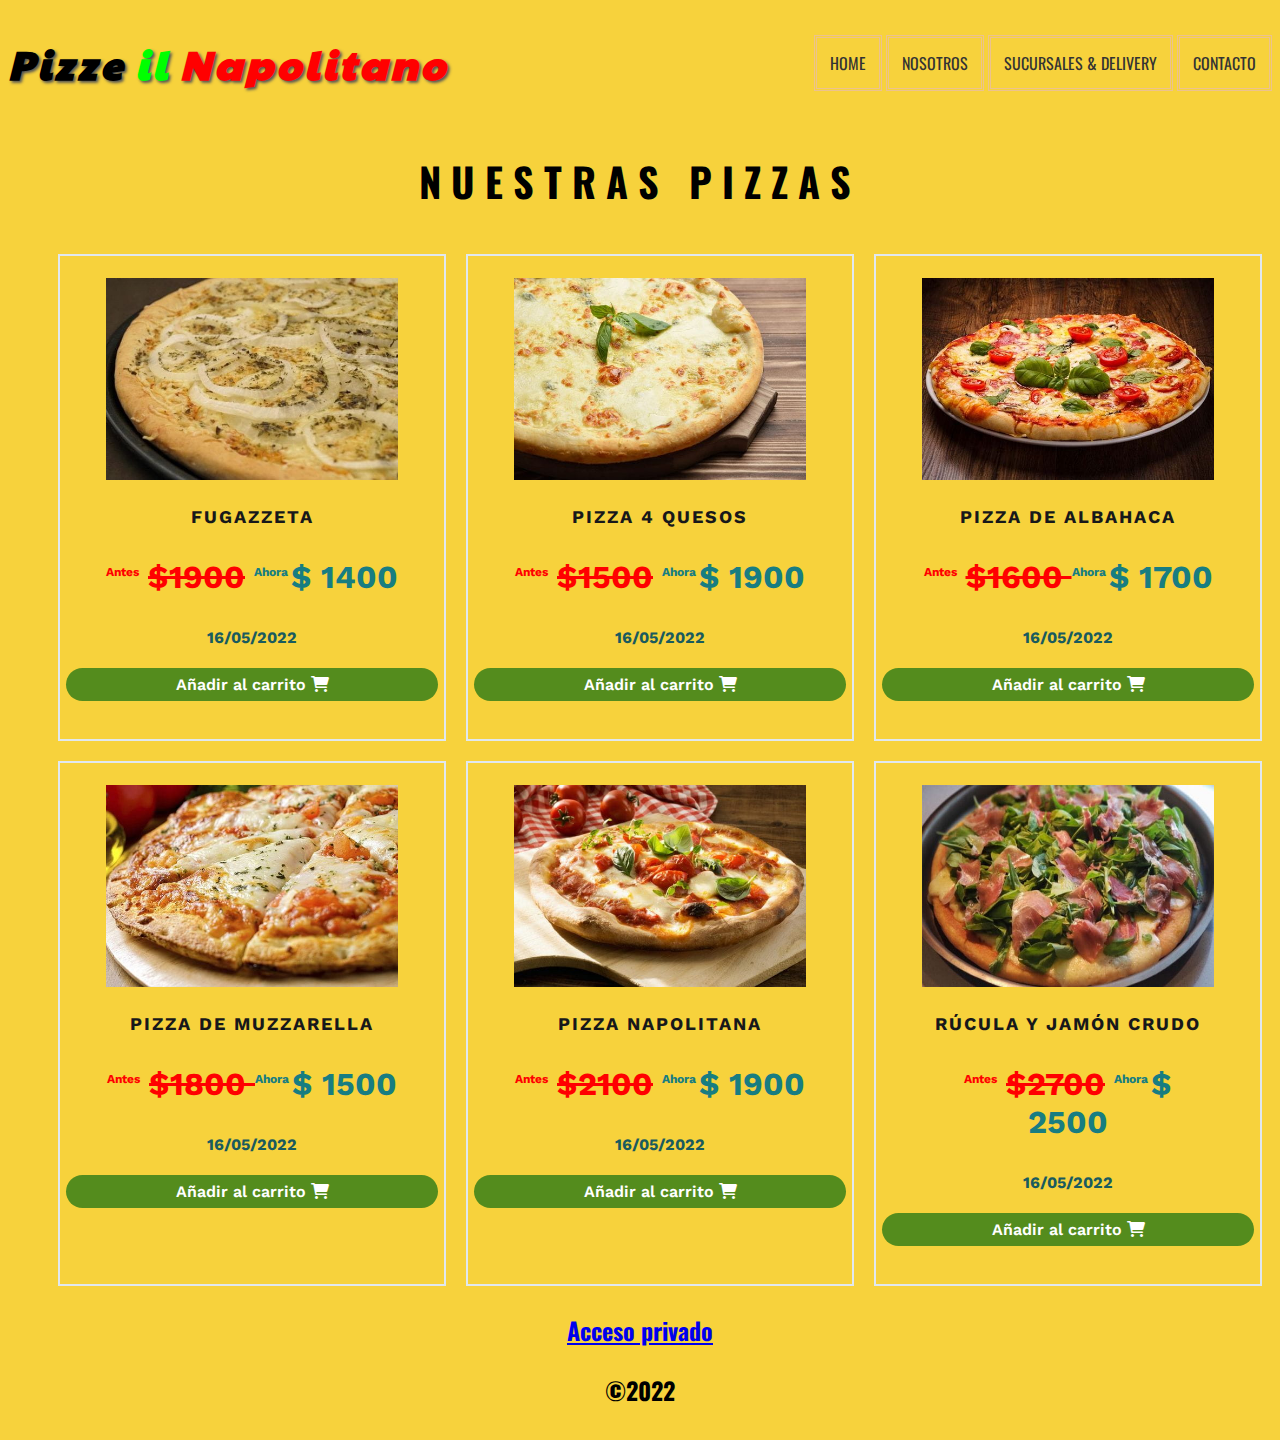
<file: index.html>
<!DOCTYPE html>
<html lang="en">

<head>
   <meta charset="UTF-8" />
   <meta http-equiv="X-UA-Compatible" content="IE=edge" />
   <meta name="viewport" content="width=device-width, initial-scale=1.0" />
   <meta name="description"
      content="Pizzeria La gran Pizza del Napolitano, ubicada en la localidad de San Martín, Provincia de Buenos Aires, dedicada a la venta y entrega a domicilio de la mejor pizza artesenal." />
   <link rel="shortcup icon" href="img/favicon-pizza-16.png" type="image/x-icon" />

   <title>Pizzeria Pizze il Napolitano</title>

   <link rel="preconnect" href="https://fonts.googleapis.com" />
   <link rel="preconnect" href="https://fonts.gstatic.com" crossorigin />
   <!--
      <link href="https://fonts.googleapis.com/css2?family=Kalam&display=swap" rel="stylesheet" />
      <link href="https://fonts.googleapis.com/css2?family=Lobster&display=swap" rel="stylesheet" />
   -->

   <!-- Font Logo h1 -->
   <link href="https://fonts.googleapis.com/css2?family=Paytone+One&display=swap" rel="stylesheet" />

   <!-- Font general h2 nav li -->
   <link href="https://fonts.googleapis.com/css2?family=Oswald:wght@300&display=swap" rel="stylesheet" />

   <!-- Font gallery -->
   <link href="https://fonts.googleapis.com/css2?family=Work+Sans&display=swap" rel="stylesheet" />

   <link rel="stylesheet" href="css/all.css" />
   <link rel="stylesheet" href="css/styles.css" />

</head>

<body>
   <header>
      <div id="header-container">

         <h1>
            <span class="black">Pizze </span>
            <span class="green">il </span>
            <span class="red">Napolitano</span>
         </h1>
         <nav>
            <ul>
               <li><a href="#">HOME</a></li>
               <li><a href="nosotros.html">NOSOTROS</a></li>
               <li><a href="sucursales.html">SUCURSALES & DELIVERY</a></li>
               <li><a href="contacto.html">CONTACTO</a></li>
            </ul>
         </nav>
      </div>
   </header>

   <div class="main-content">
      <h2>NUESTRAS PIZZAS</h2>
      <ul class="gallery">
         <li>
            <div class="box">
               <figure>
                  <img src="img/fugazzeta_cleanup.jpg" alt="Fugazzeta" />
                  <figcaption>
                     <h3>Fugazzeta</h3>
                     <p>
                        <sup class="red">Antes</sup> <del class="red"> $1900</del>
                        <sup> Ahora </sup> $ 1400
                     </p>

                     <time>16/05/2022</time>
                  </figcaption>
               </figure>
               <button class="button" value="1">
                  Añadir al carrito
                  <span class="fa-solid fa-cart-shopping"></span>

               </button>
            </div>
         </li>

         <li>
            <div class="box">
               <figure>
                  <img src="img/pizza-4-quesos.jpg" alt="Pizza 4 quesos" />
                  <figcaption>
                     <h3>Pizza 4 quesos</h3>
                     <p>
                        <sup class="red">Antes</sup> <del class="red"> $1500</del>
                        <sup> Ahora </sup> $ 1900
                     </p>
                     <time>16/05/2022</time>
                  </figcaption>
               </figure>
               <button class="button" value="2">
                  Añadir al carrito <span class="fa-solid fa-cart-shopping"></span>

               </button>
            </div>
         </li>

         <li>
            <div class="box">
               <figure>
                  <img src="img/pizza-de-albahaca.jpg" alt="Pizza de albahaca" />
                  <figcaption>
                     <h3>Pizza de albahaca</h3>
                     <p>
                        <sup class="red">Antes</sup> <del class="red">$1600 </del>
                        <sup> Ahora </sup> $ 1700
                     </p>
                     <time>16/05/2022</time>
                  </figcaption>
               </figure>
               <button class="button" value="9">
                  Añadir al carrito <span class="fa-solid fa-cart-shopping"></span>

               </button>
            </div>
         </li>

         <li>
            <div class="box">
               <figure>
                  <img src="img/pizza-muzzarella.jpg" alt="Muzzarella" />
                  <figcaption>
                     <h3>Pizza de muzzarella</h3>
                     <p>
                        <sup class="red">Antes</sup> <del class="red">$1800 </del>
                        <sup> Ahora </sup> $ 1500
                     </p>
                     <time>16/05/2022</time>
                  </figcaption>
               </figure>
               <button class="button" value="4">
                  Añadir al carrito <span class="fa-solid fa-cart-shopping"></span>

               </button>
            </div>
         </li>

         <li>
            <div class="box">
               <figure>
                  <img src="img/pizza-napolitana.jpg" alt="Napolitana" />
                  <figcaption>
                     <h3>Pizza napolitana</h3>
                     <p>
                        <sup class="red">Antes</sup> <del class="red"> $2100</del>
                        <sup> Ahora </sup> $ 1900
                     </p>
                     <time>16/05/2022</time>
                  </figcaption>
               </figure>
               <button class="button" value="5">
                  Añadir al carrito <span class="fa-solid fa-cart-shopping"></span>

               </button>
            </div>
         </li>

         <li>
            <div class="box">
               <figure>
                  <img src="img/pizza-rucula-y-jamon-crudo.jpg" alt="Rucula y jamón crudo" />
                  <figcaption>
                     <h3>Rúcula y jamón crudo</h3>
                     <p>
                        <sup class="red">Antes</sup> <del class="red"> $2700</del>
                        <sup> Ahora </sup> $ 2500
                     </p>
                     <time>16/05/2022</time>
                  </figcaption>
               </figure>
               <button class="button" value="6">
                  Añadir al carrito <span class="fa-solid fa-cart-shopping"></span>

               </button>
            </div>
         </li>
      </ul>
   </div>

   <footer>
      <div id="link">
         <a href="login.html">Acceso privado</a>
         <p>&copy2022</p>
         
      </div>
   </footer>

   <script>
      /* alert("voy!"); */
      const countButtons = document.querySelectorAll("button").length;

      for (var i = 0; i < countButtons; i++) {
         document.querySelectorAll("button")[i].addEventListener("click", showValue);

      }
      function showValue() {
         console.log(this.value);

      }


   </script>

</body>

</html>
</file>
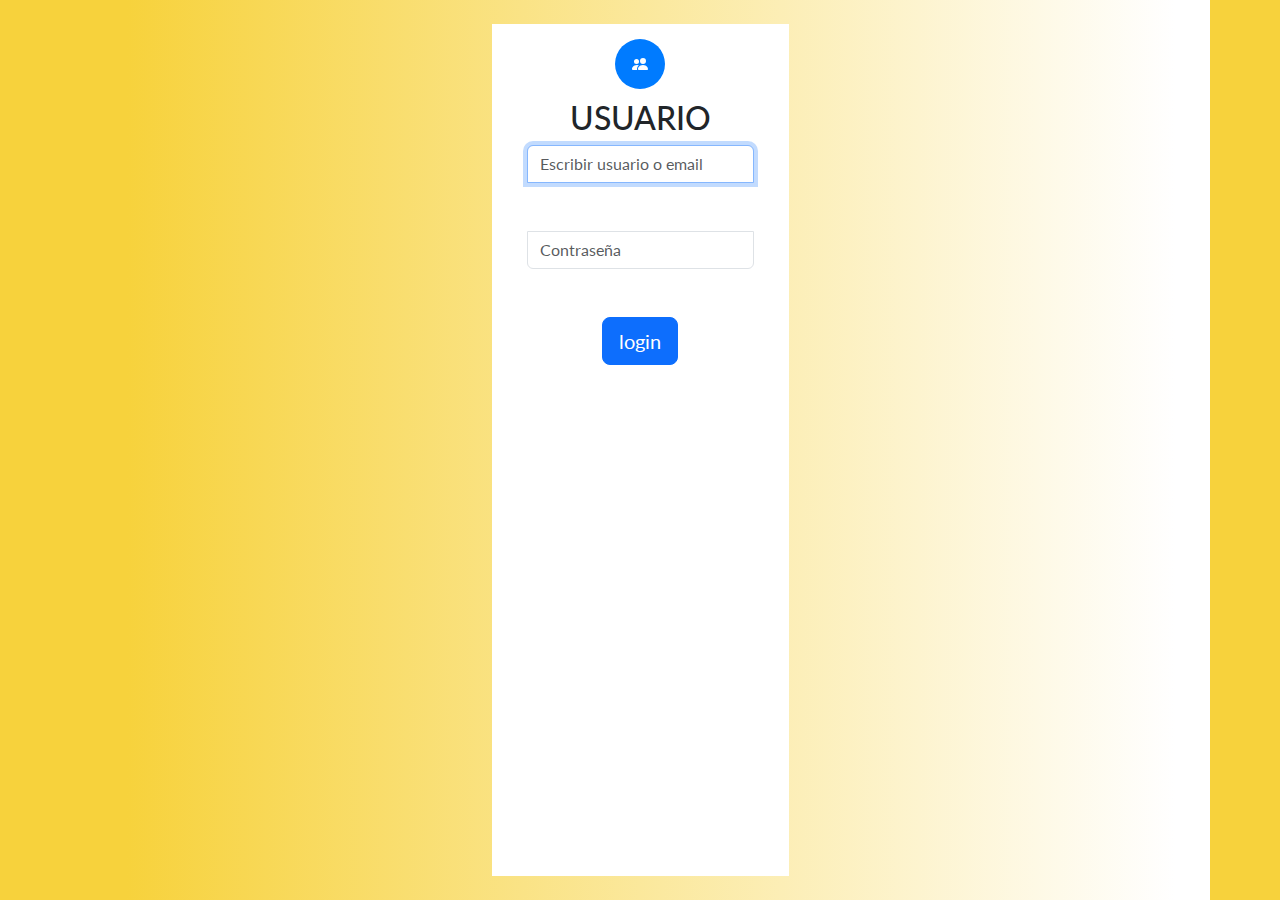
<file: login.html>
<!DOCTYPE html>
<html lang="en">

<head>
    <meta charset="UTF-8">
    <meta name="viewport" content="width=device-width, initial-scale=1.0">
    <link rel="stylesheet" href="https://cdn.jsdelivr.net/npm/bootstrap@5.2.0-beta1/dist/css/bootstrap.min.css">
    <link rel="stylesheet" href="css/styles.css">
    <link rel="preconnect" href="https://fonts.googleapis.com">
<link rel="preconnect" href="https://fonts.gstatic.com" crossorigin>
<link href="https://fonts.googleapis.com/css2?family=Lato&display=swap" rel="stylesheet">
    <title>Acceso Privado</title>
</head>

<body>
    <div class="container py-4 d-flex aling-items-center justify-content-center vh-100">
        <form action="login.php" method="post" accept-charset="utf-8" class="form-signin">
            <div class="icon d-flex align-items-center justify-content-center">
                <svg xmlns="http://www.w3.org/2000/svg" width="16" height="16" fill="currentColor"
                    class="bi bi-people-fill" viewBox="0 0 16 16">
                    <path d="M7 14s-1 0-1-1 1-4 5-4 5 3 5 4-1 1-1 1H7zm4-6a3 3 0 1 0 0-6 3 3 0 0 0 0 6z" />
                    <path fill-rule="evenodd"
                        d="M5.216 14A2.238 2.238 0 0 1 5 13c0-1.355.68-2.75 1.936-3.72A6.325 6.325 0 0 0 5 9c-4 0-5 3-5 4s1 1 1 1h4.216z" />
                    <path d="M4.5 8a2.5 2.5 0 1 0 0-5 2.5 2.5 0 0 0 0 5z" />
                </svg>

            </div>
            <h2 class="text-center form-signin-heading">USUARIO</h2>
            <input type="text" class="form-control" name="username" placeholder="Escribir usuario o email" required autofocus />
            <br />
            <br />
            <input type="password" class="form-control" name="password" placeholder="Contraseña" requerid />
            <br />
            <br />
            <div class="text-center">
                <button class="btn btn-primary btn-lg btn-block" type="submit">
                    login
                </button>
            </div>
    </div>

    </form>








    <!--
        <form
        class="form-signin"
        action="php/login.php"
        method="POST"
     -->


    </div>
    <script src="https://cdn.jsdelivr.net/npm/bootstrap@5.2.0-beta1/dist/js/bootstrap.bundle.min.js"></script>
</body>

</html>
</file>
<file: css/styles.css>
body {
   background-color: #f7d23c;
   font-size: 16px;
   
}

#header-container {
   display: flex;
   flex-direction: row;
   justify-content: space-between;
   align-items: center;
   
}


#header-container h1 {
   /* font-family: 'Lobster', cursive; */
   /* font-family: "Kalam", cursive; */
   font-family: 'Paytone One', sans-serif;
   font-size: 2.5rem;
   font-style: italic;
   font-weight: bold;
   letter-spacing: 3px;
   text-shadow: #555 2px 2px 3px;
   
   
}

.black {
   color: #000000;
}

.green {
   color: #00ff00;
}

.red {
   color: #ff0000;
}

nav {
   font-family: "oswald", sans-serif ;
   display: flex;
   flex-direction: row;

   
   
}




nav ul li {
   /* font-family: "Oswald", sans-serif; */
   list-style: none;
   display: inline;
   

}

nav ul li a {
   font-size: 1rem;
   color: #333333;
   text-decoration: none;
   padding: 13px;
   border-style: double;
   border-color: #ecc28f;
  

}

nav ul li a:hover {
   background-color: #ff0000;
   color: #ffffff;
   transition:all .3s ease-in-out;

}

   
   

.main-content h2 {
   display: flex;
   justify-content: center;
   font-size: 2.5rem;
   letter-spacing: 10px;
   color: #000000;
   font-family: 'Oswald', sans-serif;
   

}

.gallery {
   display: flex;
   justify-content: center;
   flex-wrap: wrap;
   font-family: 'Work Sans', sans-serif;
}

.gallery li {
   display: flex;
   box-sizing: border-box;
   list-style: none;
   width: calc(100% /3);
   padding: 10px;

}

.gallery li .box {
   padding: 6px 6px 38px 6px;
   border: 2px solid #e1e8ee;
}

.gallery li img {
   width: 100%;
   /*imagenes responsivas */
   max-width: 100%;
   /*imagenes responsivas */
   height: auto;
   margin-bottom: 6px;
   justify-content: center;
   
}

.gallery li img:hover {
   filter: saturate(180%);
}


.gallery li h3 {
   margin-bottom: 6px;
   text-align: center;
   font-size: 1.125rem;
   font-weight: bold;
   line-height: 100%;
   text-transform: uppercase;
   color: #17181a;
   letter-spacing: 2px;
}

.gallery li h4 {
   margin-bottom: 6px;
   text-align: center;
   font-size: 0.7rem;
   line-height: 100%;
   text-transform: uppercase;
   color: #17181a;
   letter-spacing: 2px;
}

.gallery li p {
   text-align: center;
   font-size: 2rem;
   font-weight: bold;
   color: #187d81
}

.gallery li p sup {
   font-size: 0.75rem;
}

.gallery li time {
   display: flex;
   justify-content: center;
   font-size: 1rem;
   font-weight: bold;
   color: #1a5b5e;
}

.gallery li .button {
   margin-top: 5px;
   width: 100%;
   padding: 7px;
   border: none;
   background: #548c1d;
   border-radius: 1.25rem;
   cursor: pointer;
   font-size: 1rem;
   font-weight: 600;
   color: #fff;
   font-family: 'Work Sans', sans-serif;

}

footer {
   display: flex;
   justify-content: center;
   font-size: 1.5rem;
   color: black;
   font-family: 'Oswald', sans-serif;
   font-weight: bold;
}

footer #link {
   width:100%;
   text-align: center;
}

.form-signin {
   max-width: 380px;
   background-color: #fff;
   border: none;
   padding: 15px 35px 45px 35px;
   
}

.icon {
   width: 50px;
   height: 50px;
   color: #fff;
   background: #007bff;
   border-radius: 50%;
   margin: 0 auto;
   margin-bottom: 10px;
}

.form-signin-heading {
   margin-bottom: 30 px;
}

input[type="text"] {
   border-bottom-left-radius: 0;
   border-bottom-right-radius: 0;
}

input[type="password"] {
   border-top-left-radius: 0;
   border-top-right-radius: 0;
}

.container {
   font-family: 'Lato', sans-serif;
   background: rgb(247,210,60);
   background: linear-gradient(90deg, rgba(247,210,60,1) 5%, rgba(255,255,255,1) 97%);
   
}



@media (max-width: 960px) {
   #header-container {
      flex-direction: column;
   }
   /* #header-container h1 {
      display: none; 
   } */

   .gallery {
      flex-direction: column;
      margin-top: 60px;
   }

   .gallery li {
      width: 100%;
      justify-content: center;
   }
}




/* @media (min-width: 961px) and (max-width:1200px) {
   
} */

/* @media (min-width: 1201px) and (max-width:1600px) {
   
} */
</file>
